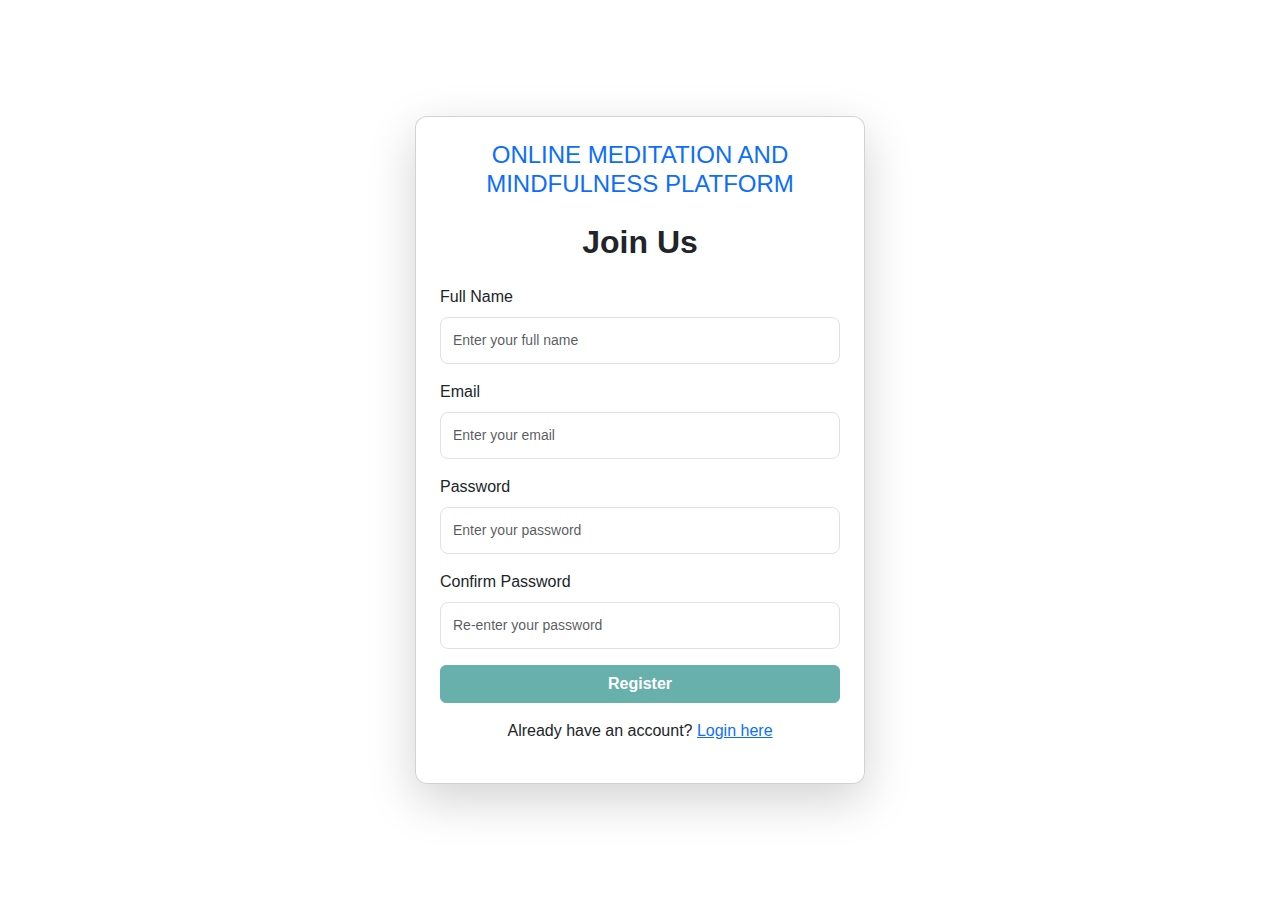
<file: src/main/Userregistration.html>
<!DOCTYPE html>
<html lang="en">
<head>
    <meta charset="UTF-8">
    <meta name="viewport" content="width=device-width, initial-scale=1.0">
    <title>Meditation Platform - Register</title>
    <!-- Bootstrap CSS -->
    <link href="https://cdn.jsdelivr.net/npm/bootstrap@5.3.0/dist/css/bootstrap.min.css" rel="stylesheet">
    <!-- Custom CSS -->
    <link rel="stylesheet" href="Userregistration.css">
</head>
<body>
    <!-- Header Section -->
    <div class="container-fluid vh-100 d-flex justify-content-center align-items-center bg-gradient">
        <div class="card p-4 shadow-lg" style="max-width: 450px; width: 100%; border-radius: 12px;">
            <h2 class="text-center text-primary mb-4">ONLINE MEDITATION AND MINDFULNESS PLATFORM</h2>
            <h1 class="text-center text-dark mb-4">Join Us</h1>
            <form id="registrationForm">
                <div class="mb-3">
                    <label for="name" class="form-label">Full Name</label>
                    <input type="text" class="form-control" id="name" name="name" placeholder="Enter your full name" required>
                </div>
                <div class="mb-3">
                    <label for="email" class="form-label">Email</label>
                    <input type="email" class="form-control" id="email" name="email" placeholder="Enter your email" required>
                </div>
                <div class="mb-3">
                    <label for="password" class="form-label">Password</label>
                    <input type="password" class="form-control" id="password" name="password" placeholder="Enter your password" required>
                </div>
                <div class="mb-3">
                    <label for="confirmPassword" class="form-label">Confirm Password</label>
                    <input type="password" class="form-control" id="confirmPassword" name="confirmPassword" placeholder="Re-enter your password" required>
                </div>
                <div class="d-grid">
                    <button type="submit" class="btn btn-primary">Register</button>
                </div>
            </form>
            <div class="text-center mt-3">
                <p>Already have an account? <a href="login.html" class="text-primary">Login here</a></p>
            </div>
        </div>
    </div>

    <!-- Bootstrap JS -->
    <script src="https://cdn.jsdelivr.net/npm/bootstrap@5.3.0/dist/js/bootstrap.bundle.min.js"></script>
    <!-- Custom JS -->
    <script src="Userregistration.js"></script>
</body>
</html>
</file>
<file: src/main/Userregistration.css>
/* General styles for the body */
body {
    font-family: 'Segoe UI', Tahoma, Geneva, Verdana, sans-serif;
    margin: 0;
    padding: 0;
}

/* Gradient background */
.bg-gradient {
    background: linear-gradient(120deg, #94C973, #68B0AB);
}

/* Card styling */
.card {
    background: rgba(255, 255, 255, 0.9); /* Slightly transparent background */
    border-radius: 12px;
    padding: 2rem;
    box-shadow: 0 5px 15px rgba(0, 0, 0, 0.3);
}

/* Heading styles */
h1 {
    color: #2F4F4F;
    font-size: 2rem;
    font-weight: bold;
}

h2 {
    color: #2E8B57;
    font-size: 1.5rem;
    margin-bottom: 20px;
}

/* Input and Button styles */
.form-control {
    border-radius: 8px;
    padding: 12px;
    font-size: 14px;
    transition: all 0.3s ease;
}

.form-control:focus {
    border-color: #68B0AB;
    box-shadow: 0 0 8px rgba(104, 176, 171, 0.3);
}

.btn-primary {
    background-color: #68B0AB;
    border-color: #68B0AB;
    font-size: 16px;
    font-weight: bold;
    transition: background-color 0.3s, transform 0.2s ease;
}

.btn-primary:hover {
    background-color: #5A9C92;
    transform: scale(1.05);
}

/* Footer styles */
.text-primary {
    color: #68B0AB;
}

.text-primary:hover {
    color: #5A9C92;
    text-decoration: underline;
}

/* Responsive layout */
@media (max-width: 768px) {
    .card {
        width: 90%;
        padding: 1.5rem;
    }
}
</file>
